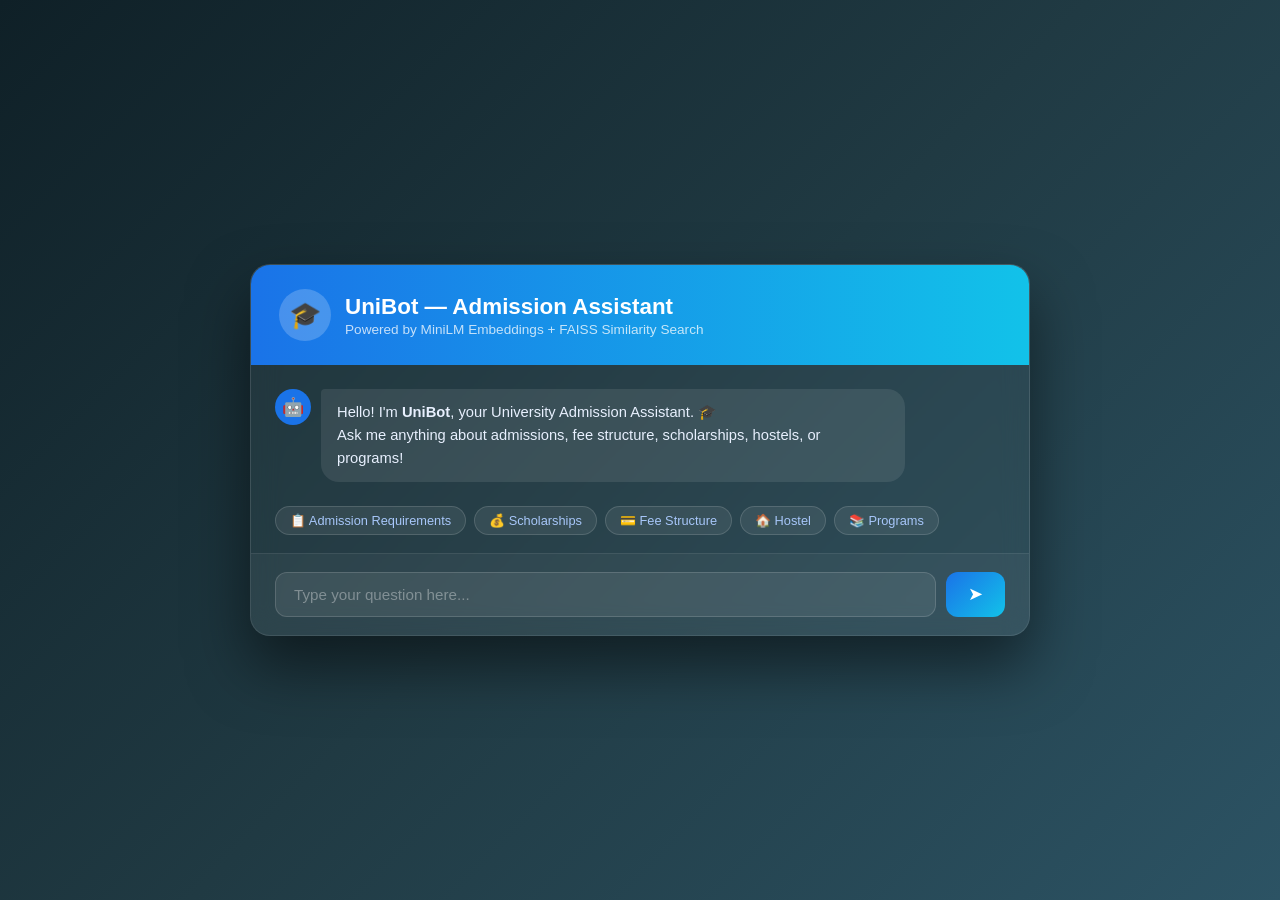
<file: TASK 12/index.html>
<!DOCTYPE html>
<html lang="en">
<head>
  <meta charset="UTF-8" />
  <meta name="viewport" content="width=device-width, initial-scale=1.0"/>
  <title>UniBot – Admission Chatbot</title>
  <style>
    /* ─── Reset & Base ─── */
    *, *::before, *::after { box-sizing: border-box; margin: 0; padding: 0; }
    body {
      font-family: 'Segoe UI', Tahoma, Geneva, Verdana, sans-serif;
      background: linear-gradient(135deg, #0f2027, #203a43, #2c5364);
      min-height: 100vh;
      display: flex;
      align-items: center;
      justify-content: center;
      padding: 20px;
    }

    /* ─── Card ─── */
    .card {
      background: rgba(255,255,255,0.04);
      backdrop-filter: blur(14px);
      border: 1px solid rgba(255,255,255,0.12);
      border-radius: 20px;
      width: 100%;
      max-width: 780px;
      display: flex;
      flex-direction: column;
      overflow: hidden;
      box-shadow: 0 30px 60px rgba(0,0,0,0.5);
    }

    /* ─── Header ─── */
    .header {
      background: linear-gradient(90deg, #1a73e8, #12c2e9);
      padding: 24px 28px;
      display: flex;
      align-items: center;
      gap: 14px;
    }
    .header-icon {
      width: 52px; height: 52px;
      background: rgba(255,255,255,0.2);
      border-radius: 50%;
      display: flex; align-items: center; justify-content: center;
      font-size: 26px;
    }
    .header-text h1 { color: #fff; font-size: 1.4rem; font-weight: 700; }
    .header-text p  { color: rgba(255,255,255,0.75); font-size: 0.85rem; margin-top: 2px; }

    /* ─── Chat Window ─── */
    #chat-window {
      flex: 1;
      height: 420px;
      overflow-y: auto;
      padding: 24px;
      display: flex;
      flex-direction: column;
      gap: 16px;
      scroll-behavior: smooth;
    }
    #chat-window::-webkit-scrollbar { width: 5px; }
    #chat-window::-webkit-scrollbar-thumb { background: rgba(255,255,255,0.2); border-radius: 4px; }

    /* ─── Messages ─── */
    .msg { display: flex; gap: 10px; animation: fadeUp 0.3s ease; }
    .msg.user  { flex-direction: row-reverse; }
    @keyframes fadeUp { from { opacity:0; transform: translateY(12px); } to { opacity:1; transform: translateY(0); } }

    .avatar {
      width: 36px; height: 36px; border-radius: 50%;
      display: flex; align-items: center; justify-content: center;
      font-size: 18px; flex-shrink: 0;
    }
    .msg.bot  .avatar { background: #1a73e8; }
    .msg.user .avatar { background: #12c2e9; }

    .bubble {
      max-width: 80%;
      padding: 12px 16px;
      border-radius: 18px;
      font-size: 0.92rem;
      line-height: 1.55;
    }
    .msg.bot  .bubble {
      background: rgba(255,255,255,0.09);
      color: #e8f0fe;
      border-top-left-radius: 4px;
    }
    .msg.user .bubble {
      background: linear-gradient(135deg, #1a73e8, #12c2e9);
      color: #fff;
      border-top-right-radius: 4px;
    }

    /* ─── Result Cards ─── */
    .result-card {
      background: rgba(255,255,255,0.06);
      border: 1px solid rgba(255,255,255,0.1);
      border-left: 4px solid #12c2e9;
      border-radius: 10px;
      padding: 12px 14px;
      margin-top: 8px;
    }
    .result-card .q-label { font-size: 0.78rem; color: #12c2e9; font-weight: 600; text-transform: uppercase; margin-bottom: 4px; }
    .result-card .q-text  { font-size: 0.88rem; color: #a8c7fa; margin-bottom: 8px; }
    .result-card .a-text  { font-size: 0.9rem; color: #e8f0fe; line-height: 1.55; }
    .result-card .score   { font-size: 0.75rem; color: rgba(255,255,255,0.35); margin-top: 6px; }

    /* ─── Typing ─── */
    .typing .bubble { display: flex; gap: 5px; align-items: center; padding: 14px 18px; }
    .dot { width: 8px; height: 8px; background: #12c2e9; border-radius: 50%; animation: bounce 1.2s infinite; }
    .dot:nth-child(2) { animation-delay: 0.2s; }
    .dot:nth-child(3) { animation-delay: 0.4s; }
    @keyframes bounce { 0%,60%,100% { transform: translateY(0); } 30% { transform: translateY(-8px); } }

    /* ─── Input Area ─── */
    .input-area {
      padding: 18px 24px;
      background: rgba(255,255,255,0.04);
      border-top: 1px solid rgba(255,255,255,0.08);
      display: flex;
      gap: 10px;
    }
    .input-area input {
      flex: 1;
      background: rgba(255,255,255,0.08);
      border: 1px solid rgba(255,255,255,0.15);
      border-radius: 12px;
      padding: 12px 18px;
      color: #fff;
      font-size: 0.95rem;
      outline: none;
      transition: border-color 0.2s;
    }
    .input-area input::placeholder { color: rgba(255,255,255,0.35); }
    .input-area input:focus { border-color: #1a73e8; }
    .input-area button {
      background: linear-gradient(135deg, #1a73e8, #12c2e9);
      border: none; border-radius: 12px;
      padding: 12px 22px; color: #fff;
      font-size: 1.1rem; cursor: pointer;
      transition: opacity 0.2s, transform 0.1s;
    }
    .input-area button:hover   { opacity: 0.9; }
    .input-area button:active  { transform: scale(0.95); }

    /* ─── Suggestions ─── */
    .suggestions {
      padding: 0 24px 18px;
      display: flex; flex-wrap: wrap; gap: 8px;
    }
    .chip {
      background: rgba(255,255,255,0.07);
      border: 1px solid rgba(255,255,255,0.14);
      border-radius: 20px;
      padding: 6px 14px;
      font-size: 0.8rem;
      color: #a8c7fa;
      cursor: pointer;
      transition: background 0.2s;
    }
    .chip:hover { background: rgba(26,115,232,0.3); }
  </style>
</head>
<body>
<div class="card">

  <!-- Header -->
  <div class="header">
    <div class="header-icon">🎓</div>
    <div class="header-text">
      <h1>UniBot — Admission Assistant</h1>
      <p>Powered by MiniLM Embeddings + FAISS Similarity Search</p>
    </div>
  </div>

  <!-- Chat Window -->
  <div id="chat-window">
    <div class="msg bot">
      <div class="avatar">🤖</div>
      <div class="bubble">
        Hello! I'm <strong>UniBot</strong>, your University Admission Assistant. 🎓<br/>
        Ask me anything about admissions, fee structure, scholarships, hostels, or programs!
      </div>
    </div>
  </div>

  <!-- Suggestions -->
  <div class="suggestions" id="chips">
    <span class="chip" onclick="ask('What are the admission requirements?')">📋 Admission Requirements</span>
    <span class="chip" onclick="ask('What scholarships are available?')">💰 Scholarships</span>
    <span class="chip" onclick="ask('What is the fee structure?')">💳 Fee Structure</span>
    <span class="chip" onclick="ask('How do I apply for hostel?')">🏠 Hostel</span>
    <span class="chip" onclick="ask('What programs does the university offer?')">📚 Programs</span>
  </div>

  <!-- Input Area -->
  <div class="input-area">
    <input type="text" id="user-input" placeholder="Type your question here..." autocomplete="off"/>
    <button onclick="sendMessage()" title="Send">➤</button>
  </div>
</div>

<script>
  const chatWindow = document.getElementById('chat-window');
  const userInput  = document.getElementById('user-input');

  userInput.addEventListener('keydown', e => { if (e.key === 'Enter') sendMessage(); });

  function ask(text) { userInput.value = text; sendMessage(); }

  function appendMsg(role, html) {
    const wrap   = document.createElement('div');
    wrap.className = `msg ${role}`;
    const avatar = document.createElement('div');
    avatar.className = 'avatar';
    avatar.textContent = role === 'user' ? '🧑' : '🤖';
    const bubble = document.createElement('div');
    bubble.className = 'bubble';
    bubble.innerHTML = html;
    wrap.append(avatar, bubble);
    chatWindow.appendChild(wrap);
    chatWindow.scrollTop = chatWindow.scrollHeight;
    return wrap;
  }

  function showTyping() {
    const el = appendMsg('bot', '');
    el.querySelector('.bubble').innerHTML =
      '<div class="dot"></div><div class="dot"></div><div class="dot"></div>';
    el.classList.add('typing');
    return el;
  }

  async function sendMessage() {
    const q = userInput.value.trim();
    if (!q) return;
    userInput.value = '';

    appendMsg('user', q);
    const typing = showTyping();

    try {
      const res  = await fetch('/ask', {
        method : 'POST',
        headers: { 'Content-Type': 'application/json' },
        body   : JSON.stringify({ query: q })
      });
      const data = await res.json();
      chatWindow.removeChild(typing);

      if (data.error) { appendMsg('bot', `⚠️ ${data.error}`); return; }

      let html = `<strong>Here's what I found:</strong>`;
      data.results.forEach((r, i) => {
        html += `
          <div class="result-card">
            <div class="q-label">Match #${r.rank}</div>
            <div class="q-text">❓ ${r.question}</div>
            <div class="a-text">💬 ${r.answer}</div>
            <div class="score">Similarity Distance: ${r.score}</div>
          </div>`;
      });
      appendMsg('bot', html);
    } catch (err) {
      chatWindow.removeChild(typing);
      appendMsg('bot', '⚠️ Could not connect to the server. Please try again.');
    }
  }
</script>
</body>
</html>
</file>
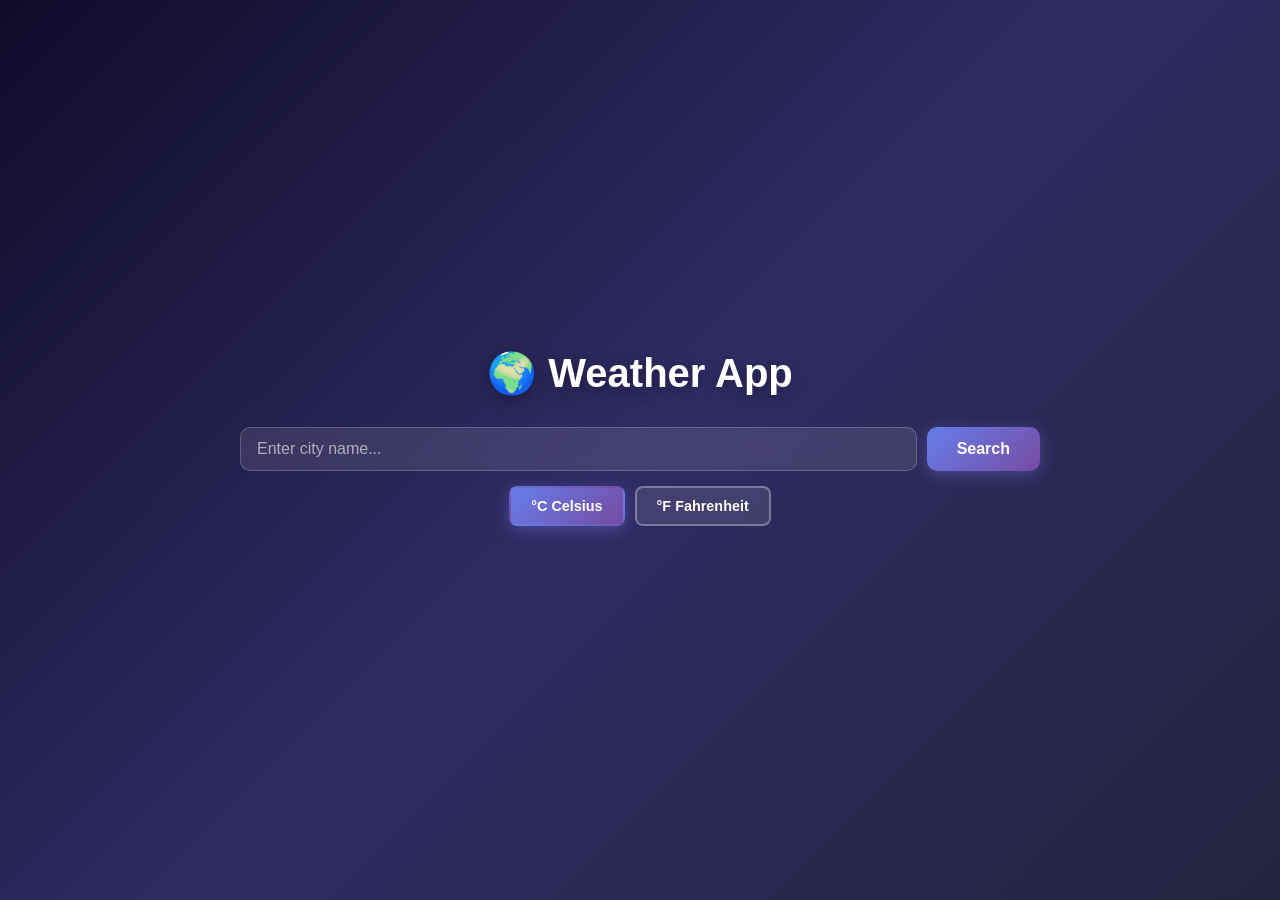
<file: taskk 8/templates/index.html>
<!DOCTYPE html>
<html lang="en">
<head>
    <meta charset="UTF-8">
    <meta name="viewport" content="width=device-width, initial-scale=1.0">
    <title>Weather App</title>
    <style>
        * {
            margin: 0;
            padding: 0;
            box-sizing: border-box;
        }

        body {
            font-family: 'Segoe UI', Tahoma, Geneva, Verdana, sans-serif;
            background: linear-gradient(135deg, #0f0c29 0%, #302b63 50%, #24243e 100%);
            min-height: 100vh;
            display: flex;
            justify-content: center;
            align-items: center;
            padding: 20px;
            color: #ffffff;
        }

        .container {
            width: 100%;
            max-width: 800px;
        }

        .header {
            text-align: center;
            margin-bottom: 30px;
        }

        .header h1 {
            font-size: 2.5rem;
            margin-bottom: 10px;
            text-shadow: 0 4px 15px rgba(0, 0, 0, 0.3);
        }

        .controls {
            display: flex;
            flex-direction: column;
            gap: 15px;
            margin-bottom: 25px;
        }

        .search-box {
            display: flex;
            gap: 10px;
        }

        .search-box input {
            flex: 1;
            padding: 12px 16px;
            border: none;
            border-radius: 10px;
            background: rgba(255, 255, 255, 0.1);
            color: #ffffff;
            font-size: 1rem;
            backdrop-filter: blur(10px);
            transition: all 0.3s ease;
            border: 1px solid rgba(255, 255, 255, 0.2);
        }

        .search-box input::placeholder {
            color: rgba(255, 255, 255, 0.6);
        }

        .search-box input:focus {
            outline: none;
            background: rgba(255, 255, 255, 0.15);
            border-color: rgba(255, 255, 255, 0.4);
            box-shadow: 0 0 20px rgba(255, 255, 255, 0.1);
        }

        .search-box button {
            padding: 12px 30px;
            background: linear-gradient(135deg, #667eea 0%, #764ba2 100%);
            color: #ffffff;
            border: none;
            border-radius: 10px;
            cursor: pointer;
            font-weight: 600;
            font-size: 1rem;
            transition: all 0.3s ease;
            box-shadow: 0 4px 15px rgba(102, 126, 234, 0.4);
        }

        .search-box button:hover:not(:disabled) {
            transform: translateY(-2px);
            box-shadow: 0 6px 20px rgba(102, 126, 234, 0.6);
        }

        .search-box button:active:not(:disabled) {
            transform: translateY(0);
            box-shadow: 0 2px 10px rgba(102, 126, 234, 0.4);
        }

        .search-box button:disabled {
            opacity: 0.6;
            cursor: not-allowed;
        }

        .unit-toggle {
            display: flex;
            gap: 10px;
            justify-content: center;
        }

        .unit-btn {
            padding: 10px 20px;
            background: rgba(255, 255, 255, 0.1);
            color: #ffffff;
            border: 2px solid rgba(255, 255, 255, 0.3);
            border-radius: 8px;
            cursor: pointer;
            font-weight: 600;
            transition: all 0.3s ease;
            font-size: 0.9rem;
        }

        .unit-btn:hover {
            background: rgba(255, 255, 255, 0.15);
            border-color: rgba(255, 255, 255, 0.5);
        }

        .unit-btn.active {
            background: linear-gradient(135deg, #667eea 0%, #764ba2 100%);
            border-color: transparent;
            box-shadow: 0 4px 15px rgba(102, 126, 234, 0.4);
        }

        .error-box {
            display: none;
            padding: 15px 20px;
            background: rgba(239, 68, 68, 0.15);
            border: 1px solid rgba(239, 68, 68, 0.5);
            border-radius: 10px;
            color: #fca5a5;
            margin-bottom: 20px;
            backdrop-filter: blur(10px);
            animation: slideDown 0.3s ease;
        }

        .error-box.show {
            display: block;
        }

        .error-box.hide {
            display: none;
        }

        @keyframes slideDown {
            from {
                opacity: 0;
                transform: translateY(-10px);
            }
            to {
                opacity: 1;
                transform: translateY(0);
            }
        }

        .loading-spinner {
            display: none;
            width: 50px;
            height: 50px;
            border: 4px solid rgba(255, 255, 255, 0.2);
            border-top: 4px solid rgba(102, 126, 234, 0.8);
            border-radius: 50%;
            margin: 0 auto 20px;
            animation: spin 1s linear infinite;
        }

        .loading-spinner.show {
            display: block;
        }

        @keyframes spin {
            to {
                transform: rotate(360deg);
            }
        }

        .weather-card {
            display: none;
            background: rgba(255, 255, 255, 0.1);
            border: 1px solid rgba(255, 255, 255, 0.2);
            border-radius: 20px;
            padding: 30px;
            backdrop-filter: blur(10px);
            animation: fadeIn 0.5s ease;
            margin-bottom: 25px;
            box-shadow: 0 8px 32px rgba(0, 0, 0, 0.3);
        }

        .weather-card.show {
            display: block;
        }

        @keyframes fadeIn {
            from {
                opacity: 0;
                transform: translateY(20px);
            }
            to {
                opacity: 1;
                transform: translateY(0);
            }
        }

        .weather-header {
            display: flex;
            justify-content: space-between;
            align-items: flex-start;
            margin-bottom: 25px;
            flex-wrap: wrap;
            gap: 20px;
        }

        .location-info h2 {
            font-size: 2rem;
            margin-bottom: 5px;
        }

        .location-info p {
            opacity: 0.8;
            font-size: 0.9rem;
        }

        .weather-icon {
            font-size: 4rem;
        }

        .temperature-section {
            margin-bottom: 20px;
        }

        .current-temp {
            font-size: 3.5rem;
            font-weight: 300;
            line-height: 1;
            margin-bottom: 5px;
        }

        .feels-like {
            opacity: 0.8;
            font-size: 0.95rem;
        }

        .description {
            font-size: 1.1rem;
            opacity: 0.8;
            margin-bottom: 25px;
            font-weight: 300;
        }

        .stats-grid {
            display: grid;
            grid-template-columns: 1fr 1fr;
            gap: 15px;
            margin-bottom: 25px;
        }

        .stat-item {
            background: rgba(255, 255, 255, 0.05);
            padding: 15px;
            border-radius: 15px;
            border: 1px solid rgba(255, 255, 255, 0.1);
        }

        .stat-label {
            opacity: 0.7;
            font-size: 0.85rem;
            margin-bottom: 8px;
            text-transform: uppercase;
            letter-spacing: 0.5px;
        }

        .stat-value {
            font-size: 1.5rem;
            font-weight: 600;
        }

        .divider {
            height: 1px;
            background: rgba(255, 255, 255, 0.1);
            margin: 20px 0;
        }

        .forecast-label {
            font-size: 0.95rem;
            opacity: 0.8;
            margin-bottom: 15px;
            text-transform: uppercase;
            letter-spacing: 0.5px;
        }

        .forecast-container {
            display: flex;
            gap: 12px;
            overflow-x: auto;
            padding-bottom: 10px;
            scroll-behavior: smooth;
            -webkit-overflow-scrolling: touch;
        }

        .forecast-container::-webkit-scrollbar {
            height: 6px;
        }

        .forecast-container::-webkit-scrollbar-track {
            background: rgba(255, 255, 255, 0.05);
            border-radius: 10px;
        }

        .forecast-container::-webkit-scrollbar-thumb {
            background: rgba(255, 255, 255, 0.2);
            border-radius: 10px;
        }

        .forecast-container::-webkit-scrollbar-thumb:hover {
            background: rgba(255, 255, 255, 0.3);
        }

        .forecast-item {
            flex-shrink: 0;
            background: rgba(255, 255, 255, 0.08);
            border: 1px solid rgba(255, 255, 255, 0.1);
            border-radius: 15px;
            padding: 15px;
            text-align: center;
            min-width: 100px;
            transition: all 0.3s ease;
        }

        .forecast-item:hover {
            background: rgba(255, 255, 255, 0.12);
            transform: translateY(-5px);
            box-shadow: 0 5px 15px rgba(0, 0, 0, 0.2);
        }

        .forecast-day {
            font-weight: 600;
            font-size: 0.9rem;
            opacity: 0.9;
            margin-bottom: 8px;
        }

        .forecast-icon {
            font-size: 2rem;
            margin: 8px 0;
        }

        .forecast-temps {
            display: flex;
            flex-direction: column;
            gap: 5px;
            font-size: 0.85rem;
        }

        .forecast-temp-high {
            font-weight: 600;
        }

        .forecast-temp-low {
            opacity: 0.6;
        }

        @media (max-width: 600px) {
            .header h1 {
                font-size: 1.8rem;
            }

            .weather-header {
                flex-direction: column;
                align-items: center;
                text-align: center;
            }

            .weather-card {
                padding: 20px;
            }

            .current-temp {
                font-size: 2.5rem;
            }

            .weather-icon {
                font-size: 3rem;
            }

            .controls {
                flex-direction: column;
            }

            .search-box {
                flex-direction: column;
            }

            .search-box button {
                width: 100%;
            }
        }
    </style>
</head>
<body>
    <div class="container">
        <div class="header">
            <h1>🌍 Weather App</h1>
        </div>

        <div class="controls">
            <div class="search-box">
                <input type="text" id="cityInput" placeholder="Enter city name..." autocomplete="off">
                <button id="searchBtn">Search</button>
            </div>
            <div class="unit-toggle">
                <button class="unit-btn active" data-unit="metric">°C Celsius</button>
                <button class="unit-btn" data-unit="imperial">°F Fahrenheit</button>
            </div>
        </div>

        <div class="error-box" id="errorBox"></div>
        <div class="loading-spinner" id="loadingSpinner"></div>

        <div class="weather-card" id="weatherCard">
            <div class="weather-header">
                <div class="location-info">
                    <h2 id="cityName"></h2>
                    <p id="countryCode"></p>
                </div>
                <div class="weather-icon" id="weatherIcon"></div>
            </div>

            <div class="temperature-section">
                <div class="current-temp" id="temperature"></div>
                <div class="feels-like" id="feelsLike"></div>
            </div>

            <div class="description" id="description"></div>

            <div class="stats-grid">
                <div class="stat-item">
                    <div class="stat-label">Humidity</div>
                    <div class="stat-value" id="humidity"></div>
                </div>
                <div class="stat-item">
                    <div class="stat-label">Wind Speed</div>
                    <div class="stat-value" id="windSpeed"></div>
                </div>
                <div class="stat-item">
                    <div class="stat-label">Visibility</div>
                    <div class="stat-value" id="visibility"></div>
                </div>
                <div class="stat-item">
                    <div class="stat-label">Pressure</div>
                    <div class="stat-value" id="pressure"></div>
                </div>
            </div>

            <div class="divider"></div>

            <div class="forecast-label">5-Day Forecast</div>
            <div class="forecast-container" id="forecastContainer"></div>
        </div>
    </div>

    <script>
        // App State
        const appState = {
            lastCity: null,
            currentUnit: 'metric',
        };

        // DOM Elements
        const cityInput = document.getElementById('cityInput');
        const searchBtn = document.getElementById('searchBtn');
        const errorBox = document.getElementById('errorBox');
        const loadingSpinner = document.getElementById('loadingSpinner');
        const weatherCard = document.getElementById('weatherCard');
        const unitBtns = document.querySelectorAll('.unit-btn');
        const forecastContainer = document.getElementById('forecastContainer');

        // Event Listeners
        searchBtn.addEventListener('click', handleSearch);
        cityInput.addEventListener('keypress', (e) => {
            if (e.key === 'Enter') {
                handleSearch();
            }
        });

        unitBtns.forEach((btn) => {
            btn.addEventListener('click', () => {
                handleUnitToggle(btn.dataset.unit);
            });
        });

        // Search Handler
        async function handleSearch() {
            const city = cityInput.value.trim();
            if (!city) {
                showError('Please enter a city name');
                return;
            }

            appState.lastCity = city;
            await fetchWeatherData(city, appState.currentUnit);
        }

        // Unit Toggle Handler
        async function handleUnitToggle(unit) {
            appState.currentUnit = unit;

            // Update button states
            unitBtns.forEach((btn) => {
                btn.classList.toggle('active', btn.dataset.unit === unit);
            });

            // Re-fetch data if a city was previously searched
            if (appState.lastCity) {
                await fetchWeatherData(appState.lastCity, unit);
            }
        }

        // Fetch Weather Data
        async function fetchWeatherData(city, units) {
            showLoading(true);
            hideError();

            try {
                const [weatherRes, forecastRes] = await Promise.all([
                    fetch(`/api/weather?city=${encodeURIComponent(city)}&units=${units}`),
                    fetch(`/api/forecast?city=${encodeURIComponent(city)}&units=${units}`),
                ]);

                // Check for errors
                if (!weatherRes.ok) {
                    const errorData = await weatherRes.json();
                    throw new Error(errorData.error || 'Failed to fetch weather');
                }
                if (!forecastRes.ok) {
                    const errorData = await forecastRes.json();
                    throw new Error(errorData.error || 'Failed to fetch forecast');
                }

                const weatherData = await weatherRes.json();
                const forecastData = await forecastRes.json();

                displayWeather(weatherData);
                displayForecast(forecastData.forecast);
                showLoading(false);
            } catch (error) {
                showError(error.message);
                showLoading(false);
            }
        }

        // Display Weather Data
        function displayWeather(data) {
            document.getElementById('cityName').textContent = data.city;
            document.getElementById('countryCode').textContent = data.country;
            document.getElementById('weatherIcon').textContent = data.icon;
            document.getElementById('temperature').textContent = `${data.temperature}${data.temp_unit}`;
            document.getElementById('feelsLike').textContent = `Feels like ${data.feels_like}${data.temp_unit}`;
            document.getElementById('description').textContent = data.description;
            document.getElementById('humidity').textContent = `${data.humidity}%`;
            document.getElementById('windSpeed').textContent = `${data.wind_speed} ${data.wind_unit}`;
            document.getElementById('visibility').textContent = `${data.visibility} km`;
            document.getElementById('pressure').textContent = `${data.pressure} hPa`;

            weatherCard.classList.add('show');
        }

        // Display Forecast
        function displayForecast(forecast) {
            forecastContainer.innerHTML = '';
            forecast.forEach((day) => {
                const forecastItem = document.createElement('div');
                forecastItem.className = 'forecast-item';
                forecastItem.innerHTML = `
                    <div class="forecast-day">${day.date}</div>
                    <div class="forecast-icon">${day.icon}</div>
                    <div class="forecast-temps">
                        <div class="forecast-temp-high">${day.max_temp}${day.temp_unit}</div>
                        <div class="forecast-temp-low">${day.min_temp}${day.temp_unit}</div>
                    </div>
                `;
                forecastContainer.appendChild(forecastItem);
            });
        }

        // Error Handler
        function showError(message) {
            errorBox.textContent = message;
            errorBox.classList.add('show');
            errorBox.classList.remove('hide');
        }

        function hideError() {
            errorBox.classList.remove('show');
            errorBox.classList.add('hide');
        }

        // Loading Handler
        function showLoading(show) {
            if (show) {
                loadingSpinner.classList.add('show');
                searchBtn.disabled = true;
            } else {
                loadingSpinner.classList.remove('show');
                searchBtn.disabled = false;
            }
        }
    </script>
</body>
</html>
</file>
